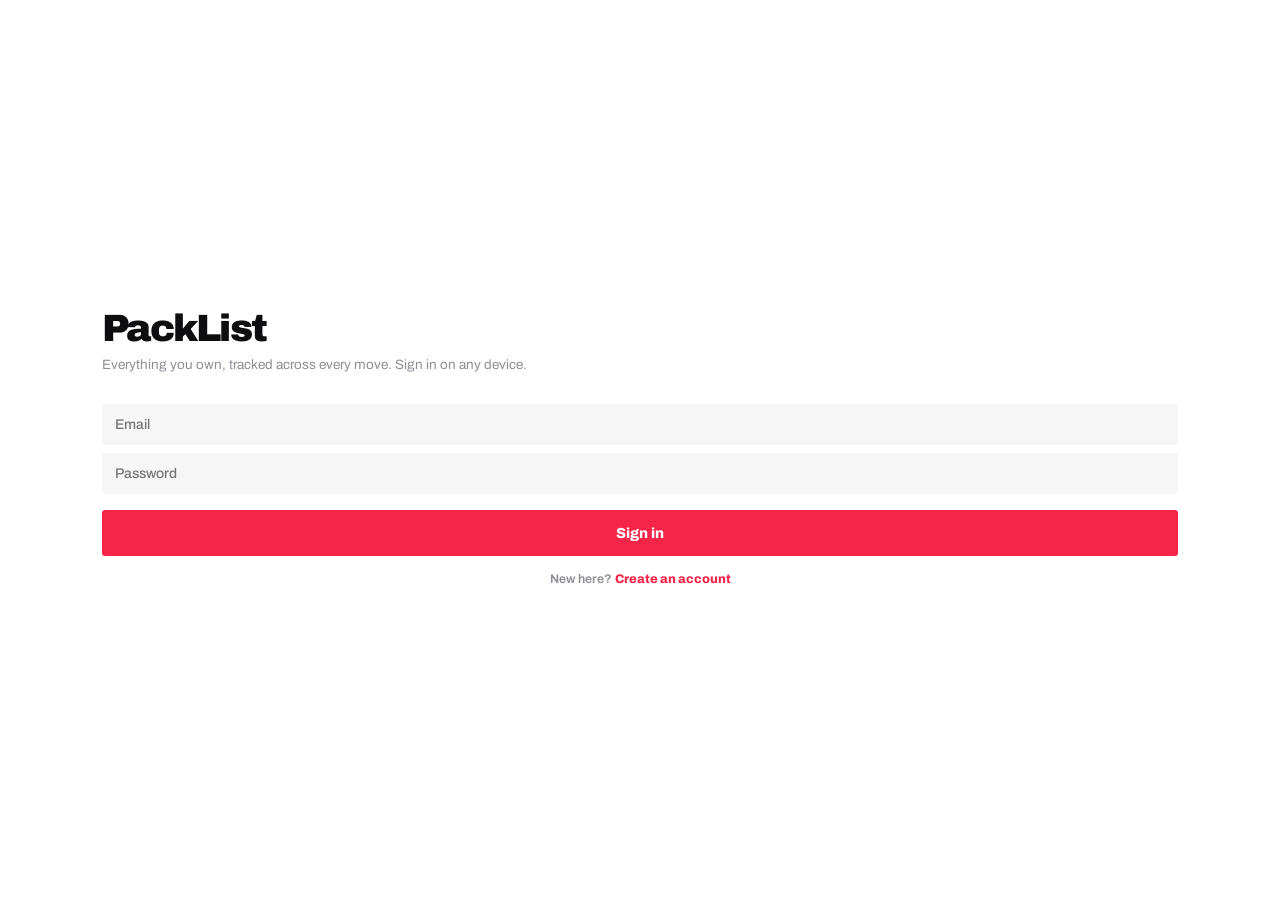
<file: index.html>
<!doctype html>
<html lang="en">
<head>
<meta charset="utf-8" />
<title>PackList</title>

<!-- viewport-fit=cover lets the app paint under the notch; the app already
     pads for env(safe-area-inset-bottom). -->
<meta name="viewport"
      content="width=device-width, initial-scale=1, viewport-fit=cover, user-scalable=no" />

<meta name="description" content="Everything you own, tracked across every move." />
<meta name="theme-color" content="#0E0E10" />

<!-- iOS standalone: no Safari chrome once added to the home screen. -->
<meta name="apple-mobile-web-app-capable" content="yes" />
<meta name="mobile-web-app-capable" content="yes" />
<meta name="apple-mobile-web-app-status-bar-style" content="black-translucent" />
<meta name="apple-mobile-web-app-title" content="PackList" />
<link rel="apple-touch-icon" href="./icon-180.png" />

<link rel="manifest" href="./manifest.webmanifest" />
<link rel="icon" href="./icon-192.png" />

<style>
  /* Pin the app to the viewport. Fixed positioning is the only thing that
     reliably survives Safari's collapsing address bar — vh and dvh both
     resize mid-scroll and leave a gap at the bottom. */
  html, body {
    margin: 0; padding: 0; background: #FFFFFF;
    height: 100%; overflow: hidden; overscroll-behavior: none;
    -webkit-text-size-adjust: 100%;
  }
  #root { position: fixed; inset: 0; display: flex; }
  </style>
  <link rel="stylesheet" href="./desktop.css">
</head>
<body>
  <div id="root"></div>
  <script src="./bundle.js"></script>
</body>
</html>
</file>
<file: desktop.css>
/* ============================================================
   PackList — desktop layout
   ------------------------------------------------------------
   Additive only. Every rule sits inside a min-width media query,
   so below 900px this file does nothing and the mobile build is
   untouched. Delete the file and the <link> tag to revert.

   Hooks are real classNames patched into bundle.js:
     pl-app  pl-scroll  pl-moves  pl-move  pl-tabs
     pl-itemgrid  pl-savedgrid
   ============================================================ */

@media (min-width: 900px) {

  /* ---------- 1. the column stops being phone-shaped ---------- */
  .pl-app {
    max-width: 1120px !important;
  }

  /* ---------- 2. the tab bar becomes the top nav ---------- */
  /* The app column is a flex column and the tab bar is its last
     child, so a negative order lifts it to the top. No fixed
     positioning, no z-index fights, no layout maths. */
  .pl-tabs {
    order: -2;
    justify-content: flex-end !important;
    gap: 6px;
    height: 64px;
    padding: 0 28px !important;
    padding-bottom: 0 !important;
    border-top: 0 !important;
    border-bottom: 1px solid #E6E6E9;
  }

  /* Wordmark drawn rather than added to the DOM. */
  .pl-tabs::before {
    content: "PackList";
    margin-right: auto;
    font-family: "Helvetica Neue", Helvetica, Arial, sans-serif;
    font-weight: 800;
    font-size: 21px;
    letter-spacing: -0.035em;
    color: #0E0E10;
  }

  /* Icon over label becomes icon beside label. */
  .pl-tabs > * {
    flex-direction: row !important;
    align-items: center !important;
    gap: 7px !important;
    padding: 9px 12px !important;
    border-radius: 8px;
  }
  .pl-tabs > *:hover { background: #F5F5F6; }

  /* The raised + becomes the primary action button, last in the row. */
  .pl-plus {
    order: 99;
    width: auto !important;
    height: auto !important;
    min-width: 0 !important;
    border-radius: 999px !important;
    padding: 10px 20px !important;
    margin-top: 0 !important;
    margin-left: 10px;
    font-size: 14.5px !important;
    font-weight: 600 !important;
    box-shadow: none !important;
    gap: 0 !important;
  }
  .pl-plus::after { content: " New"; }
  .pl-plus:hover { background: #E0203F !important; }

  /* ---------- 6. sheets become centred modals ---------- */
  /* A full-width bottom sheet reads as broken on a wide screen. */
  .pl-sheetwrap {
    align-items: center !important;
    justify-content: center;
    padding: 40px 20px;
  }
  .pl-sheet {
    max-width: 560px !important;
    border-radius: 14px !important;
    max-height: 100% !important;
    padding: 22px 22px 26px !important;
  }

  /* ---------- 3. content gets room and stays centred ---------- */
  .pl-scroll > * {
    max-width: 1440px;
    margin: 0 auto;
    width: 100%;
  }
  .pl-moves { padding: 30px 28px 60px !important; }

  /* ---------- 4. moves go multi-column ---------- */
  /* Move cards are direct children alongside the heading and the
     completed drawer, so everything that isn't a card spans the
     full row and the cards flow into columns. */
  .pl-moves {
    display: grid;
    grid-template-columns: repeat(auto-fill, minmax(340px, 1fr));
    gap: 0 26px;
    align-content: start;
  }
  .pl-moves > *:not(.pl-move) { grid-column: 1 / -1; }
  .pl-move { border-bottom: 0 !important; margin-bottom: 30px !important; }

  /* ---------- 5. item grids get more columns ---------- */
  .pl-itemgrid  { grid-template-columns: repeat(5, 1fr) !important; gap: 14px !important; }
  .pl-savedgrid { grid-template-columns: repeat(5, 1fr) !important; }
}

/* Smaller laptops: fewer columns, same design. */
@media (min-width: 900px) and (max-width: 1180px) {
  .pl-itemgrid  { grid-template-columns: repeat(4, 1fr) !important; }
  .pl-savedgrid { grid-template-columns: repeat(4, 1fr) !important; }
}

/* ============================================================
   Installed app (home screen) only
   ------------------------------------------------------------
   display-mode: standalone matches ONLY when launched from the
   home screen. In a mobile browser none of this applies.

   No colour is set anywhere in this block. The sync strip keeps
   its own safe-area inset exactly as built; the only thing added
   is a top inset for full-screen overlays, whose close and back
   controls were sliding under the status bar.
   ============================================================ */
@media (display-mode: standalone) {
  /* Full-screen item page. Its header (back, sync, star) was
     drawing at pixel zero, under the clock. .slide is used on
     exactly one element in the app, so this targets only it. */
  .slide {
    padding-top: env(safe-area-inset-top);
    box-sizing: border-box;
  }

  /* Sheets, for the case where one grows tall enough to reach
     the top of the screen. */
  .pl-sheetwrap {
    padding-top: env(safe-area-inset-top);
    box-sizing: border-box;
  }

  /* The tab bar adds its own padding on top of the home-indicator
     inset, which stacks into more dead space than it needs. This
     trims the bar's own padding while still clearing the
     indicator. Size, spacing and colour are untouched. */
  .pl-tabs {
    padding-top: 10px !important;
    padding-bottom: max(6px, calc(env(safe-area-inset-bottom) - 14px)) !important;
  }
}
</file>
